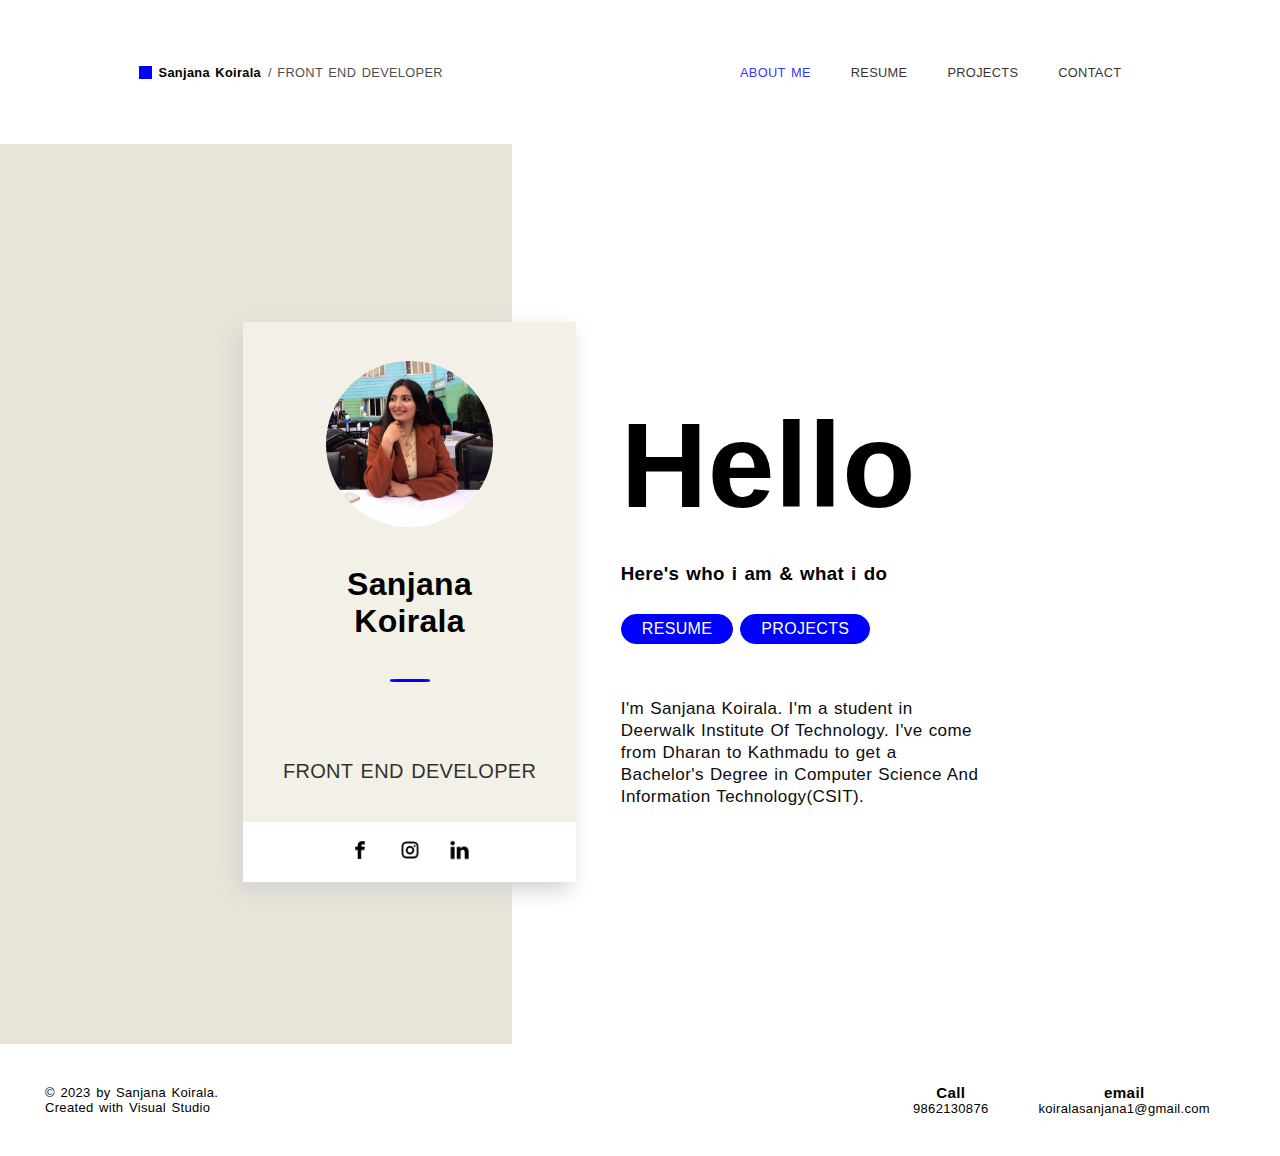
<file: index.html>
<!DOCTYPE html>
<html lang="en">
<head>
    <meta charset="UTF-8">
    <meta name="viewport" content="width=device-width, initial-scale=1.0">
    <link href="assets/css/style.css" rel="stylesheet" type="text/css">
    <title>Document</title>
</head>
<body>

    <nav class="navbar">

        <section class="nav-left-content">

            <div class="head-box"></div>
            <h2 class="header"><a class="head-link" href=index.html>Sanjana Koirala<span class="header-text">/  front end developer</span></a></h2>

        </section>


        <ul class="nav-right-content nav-list">

            <li class="nav-list-items">

                <a href="index.html" class="nav-list-item-links active">ABOUT ME</a>

            </li>

            <li class="nav-list-items">

                <a href="assets/resume.html" class="nav-list-item-links ">RESUME</a>

            </li>

            <li class="nav-list-items">

                <a href="assets/projects.html" class="nav-list-item-links ">PROJECTS</a>

            </li>

            <li class="nav-list-items">

                <a href="assets/contact.html" class="nav-list-item-links ">CONTACT</a>

            </li>

        </ul>

        <div class="menu"> 
            <div class="line-1"></div>
            <div class="line-2"></div>
            <div class="line-3"></div>
        </div>

    </nav>


    <main class="main">
        
        <div class="fixed-box"></div>

        <div class="my-box-1">

            <img class="box-1-content img-box-1" src="assets/img/me3.jpg" alt="me">

            <h1 class="box-1-text text-1">Sanjana </h1>

            <h1 class="box-1-text text-1">Koirala</h1>

            <div class=text-1-underline></div>

            <h2 class="box-1-text text-2">FRONT END DEVELOPER</h2>

            <ul class="box-1-attached-box">

                
                <li class="box-1-attached-box-list">

                    <a href="https://www.facebook.com/sanjana.koirala.98/" target="_blank" class="attached-box-contact-icon">
                        <img class="attached-box-img" src="assets/img/fb.png">
                    </a>
    
                    </li>

                <li class="box-1-attached-box-list">

                <a href="https://www.instagram.com/s.koiralaa/" target="_blank" class="attached-box-contact-icon">
                    <img class="attached-box-img" src="assets/img/ig.png">
                </a>

                </li>

                <li class="box-1-attached-box-list">

                    <a href="https://www.linkedin.com/in/sanjana-koirala-20940a179/" target="_blank" class="attached-box-contact-icon">
                        <img class="attached-box-img" src="assets/img/linkedin.png">
                    </a>
    
                    </li>

            </ul>

        </div>

        <div class="my-box-2">

            <div class="box-2-content">

                <h1 class="box-2-text box-2-text-1">Hello</h1>

                <h3 class="box-2-text box-2-text-2" >Here's who i am & what i do</h3>

                <div class="buttons">
                    <a href="assets/resume.html" class="button">RESUME</a>
                    <a href="assets/projects.html" class="button">PROJECTS</a>
                </div>

                <p class="about-text">
                    I'm Sanjana Koirala.
                    I'm a student in Deerwalk Institute Of Technology.
                    I've come from Dharan to Kathmadu to get a Bachelor's Degree in Computer Science And Information Technology(CSIT).
                </p>

            </div>

        </div>

    </main>

    <footer class="footer">

        <section class="left-content">

            <p>© 2023 by Sanjana Koirala.</p>
            <p>Created with Visual Studio</p>

        </section>

        <section class="right-content">

            <section class="right-content-text">

                <h3>Call</h3>
                <p>9862130876</p>

            </section>

            <section class="right-content-text">

                <h3>email</h3>
                <p>koiralasanjana1@gmail.com</p>

            </section>

        </section>

    </footer>

    
    <script src="assets/js/main.js">
    </script>

</body>

</html>
</file>
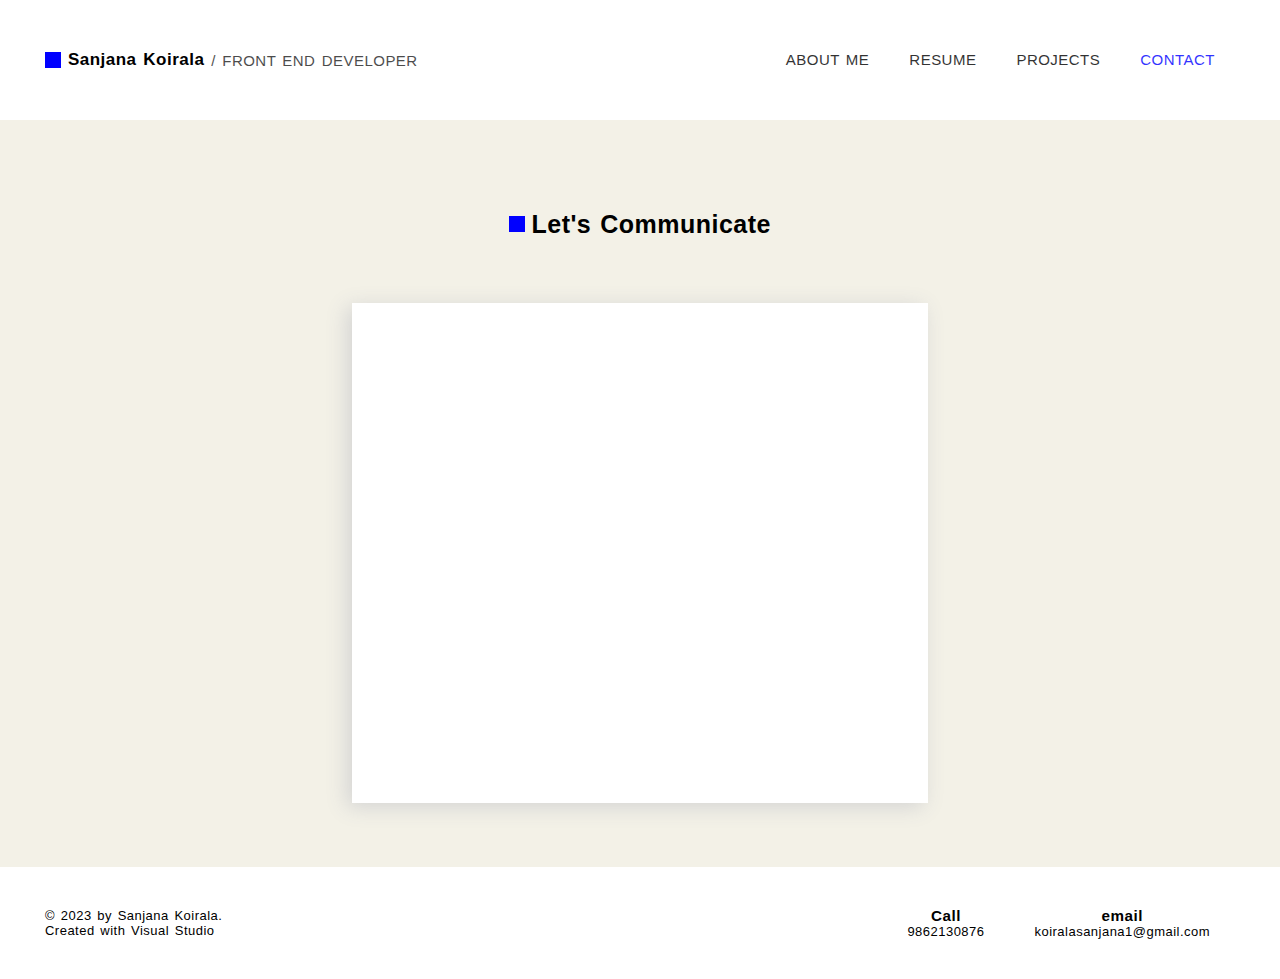
<file: assets/contact.html>
<!DOCTYPE html>
<html lang="en">
<head>
    <meta charset="UTF-8">
    <meta name="viewport" content="width=device-width, initial-scale=1.0">
    <link href="css/contact.css" rel="stylesheet" type="text/css">
    <title>Document</title>
</head>

<body>
    <nav class="navbar">

        <section class="nav-left-content">

            <div class="head-box"></div>

            <h2 class="header">

                <a class="head-link" href=index.html>Sanjana Koirala</a>

            </h2>

            <h2 class="header-text">

                <a class="head-link" href="index.html"> / FRONT END DEVELOPER</a>

            </h2>

        </section>

        <section class="nav-right-content">

            <ul class="nav-list">

                <li class="nav-list-items">
                    <a href="../index.html" class="nav-list-item-links ">ABOUT ME</a>
                </li>

                <li class="nav-list-items">
                    <a href="resume.html" class="nav-list-item-links ">RESUME</a>
                </li>

                <li class="nav-list-items">
                    <a href="projects.html" class="nav-list-item-links ">PROJECTS</a>
                </li>

                <li class="nav-list-items">
                    <a href="contact.html" class="nav-list-item-links active">CONTACT</a>
                </li>

            </ul>

            
        </section>

    </nav>

    <main class="main"> 

        <div  class="head-text">
            <div class="text-box"></div>
            <h1 class="text-content">Let's Communicate</h1>
        </div>
        <div class="contact-box">
            <form>
                
            </form>
        </div>
    
    </main>

    <footer class="footer">

        <section class="left-content">

            <p>© 2023 by Sanjana Koirala.</p>
            <p>Created with Visual Studio</p>

        </section>

        <section class="right-content">

            <section class="right-content-text">

                <h3>Call</h3>
                <p>9862130876</p>

            </section>

            <section class="right-content-text">

                <h3>email</h3>
                <p>koiralasanjana1@gmail.com</p>

            </section>

        </section>

    </footer>

</body>
</html>
</file>
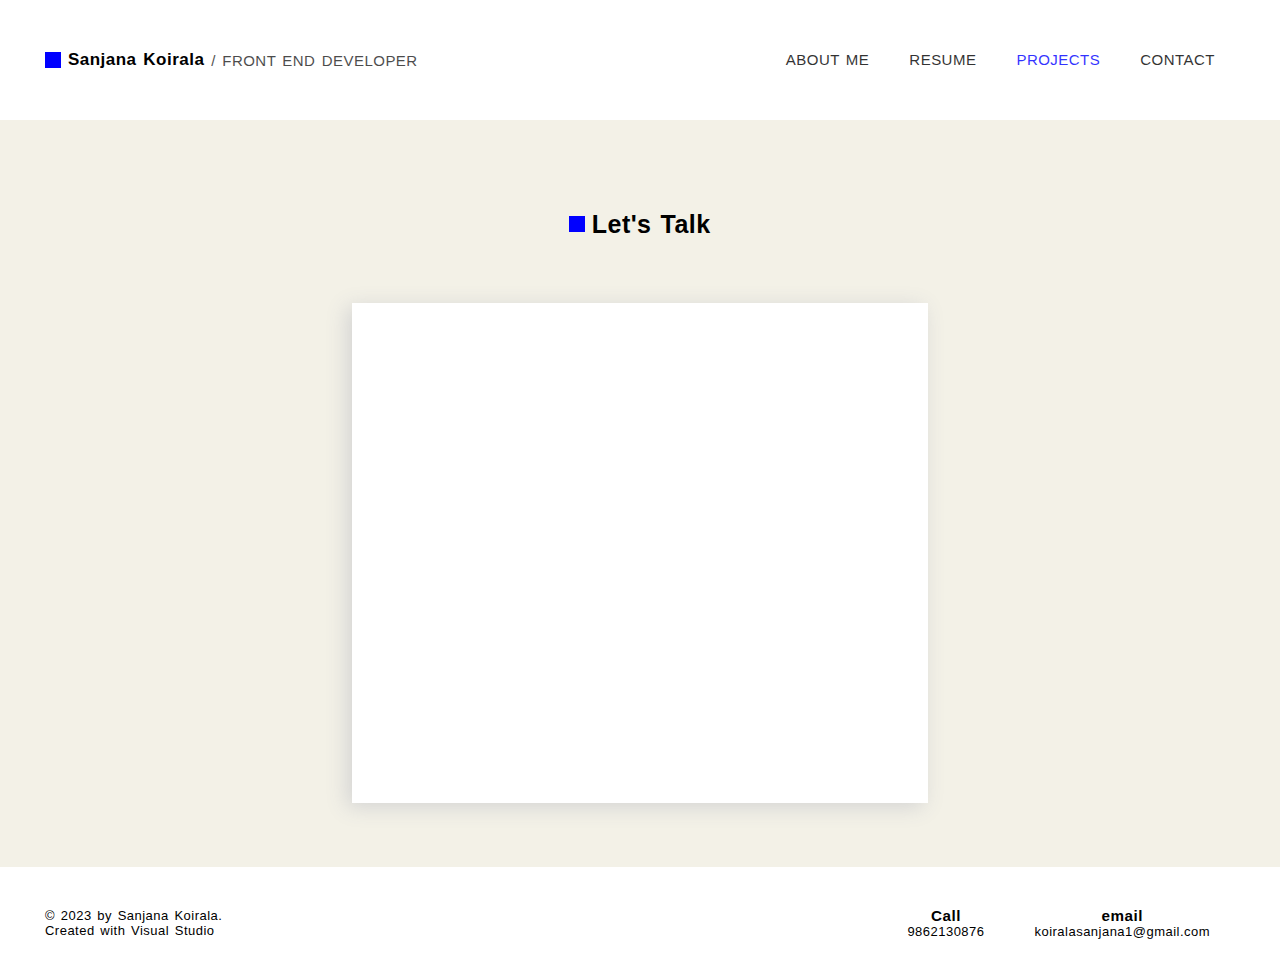
<file: assets/projects.html>
<!DOCTYPE html>
<html lang="en">
<head>
    <meta charset="UTF-8">
    <meta name="viewport" content="width=device-width, initial-scale=1.0">
    <link href="css/projects.css" rel="stylesheet" type="text/css">
    <title>Document</title>
</head>

<body>
    <nav class="navbar">

        <section class="nav-left-content">

            <div class="head-box"></div>

            <h2 class="header">

                <a class="head-link" href=index.html>Sanjana Koirala</a>

            </h2>

            <h2 class="header-text">

                <a class="head-link" href="index.html"> /  FRONT END DEVELOPER</a>

            </h2>

        </section>

        <section class="nav-right-content">

            <ul class="nav-list">

                <li class="nav-list-items">
                    <a href="../index.html" class="nav-list-item-links ">ABOUT ME</a>
                </li>

                <li class="nav-list-items">
                    <a href="resume.html" class="nav-list-item-links ">RESUME</a>
                </li>

                <li class="nav-list-items">
                    <a href="projects.html" class="nav-list-item-links active">PROJECTS</a>
                </li>

                <li class="nav-list-items">
                    <a href="contact.html" class="nav-list-item-links ">CONTACT</a>
                </li>

            </ul>

            
        </section>

    </nav>

    <main class="main"> 

        <div  class="head-text">
            <div class="text-box"></div>
            <h1 class="text-content">Let's Talk</h1>
        </div>
        <div class="contact-box">
            <form>
                
            </form>
        </div>
    
    </main>

    <footer class="footer">

        <section class="left-content">

            <p>© 2023 by Sanjana Koirala.</p>
            <p>Created with Visual Studio</p>

        </section>

        <section class="right-content">

            <section class="right-content-text">

                <h3>Call</h3>
                <p>9862130876</p>

            </section>

            <section class="right-content-text">

                <h3>email</h3>
                <p>koiralasanjana1@gmail.com</p>

            </section>

        </section>

    </footer>

</body>
</html>
</file>
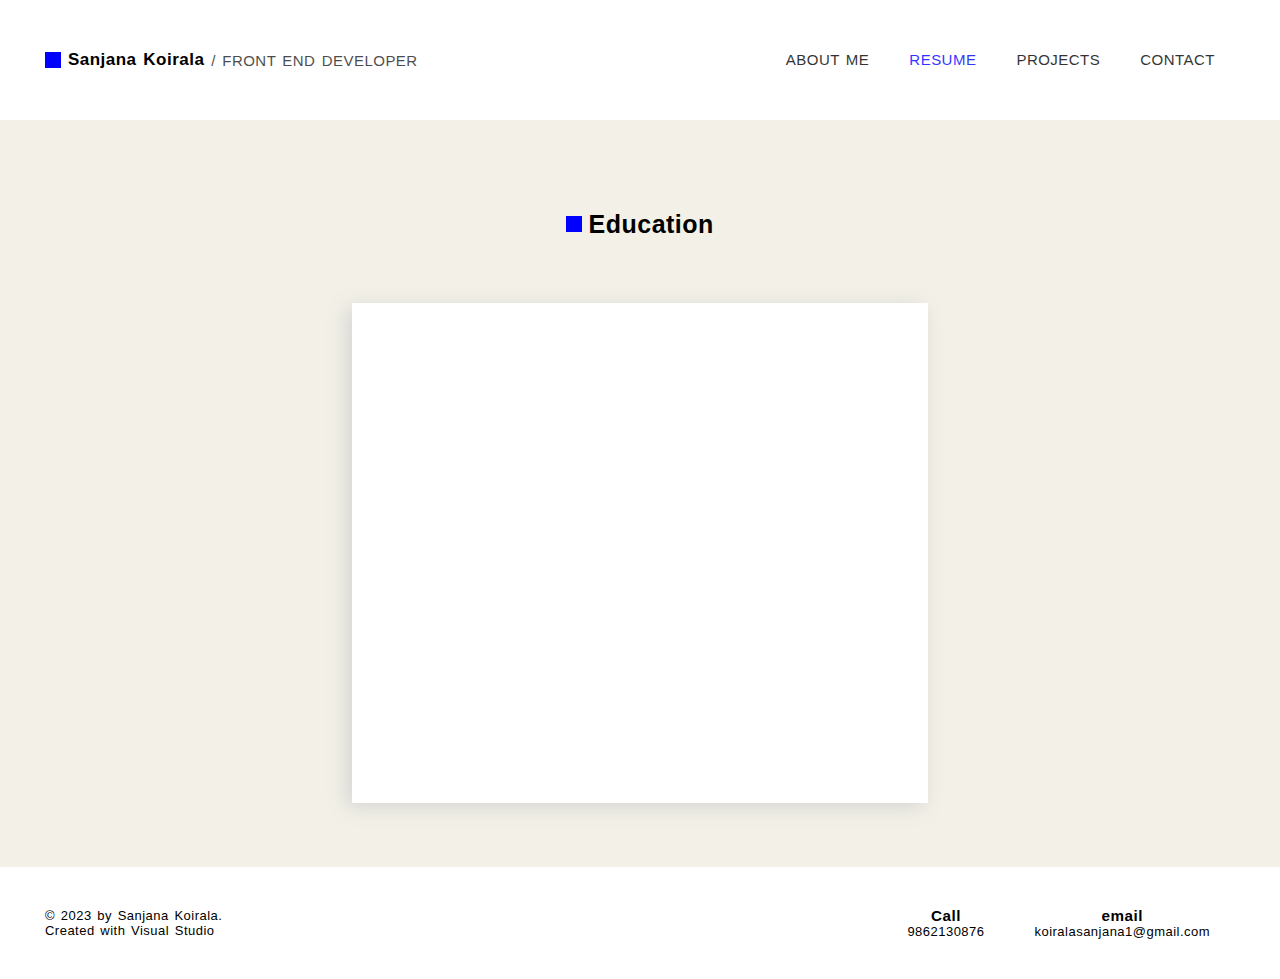
<file: assets/resume.html>
<!DOCTYPE html>
<html lang="en">
<head>
    <meta charset="UTF-8">
    <meta name="viewport" content="width=device-width, initial-scale=1.0">
    <link href="css/projects.css" rel="stylesheet" type="text/css">
    <title>Document</title>
</head>

<body>
    <nav class="navbar">

        <section class="nav-left-content">

            <div class="head-box"></div>

            <h2 class="header">

                <a class="head-link" href=index.html>Sanjana Koirala</a>

            </h2>

            <h2 class="header-text">

                <a class="head-link" href="index.html"> /  FRONT END DEVELOPER</a>

            </h2>

        </section>

        <section class="nav-right-content">

            <ul class="nav-list">

                <li class="nav-list-items">
                    <a href="../index.html" class="nav-list-item-links ">ABOUT ME</a>
                </li>

                <li class="nav-list-items">
                    <a href="resume.html" class="nav-list-item-links active">RESUME</a>
                </li>

                <li class="nav-list-items">
                    <a href="projects.html" class="nav-list-item-links ">PROJECTS</a>
                </li>

                <li class="nav-list-items">
                    <a href="contact.html" class="nav-list-item-links ">CONTACT</a>
                </li>

            </ul>

            
        </section>

    </nav>

    <main class="main"> 

        <div  class="head-text">
            <div class="text-box"></div>
            <h1 class="text-content">Education</h1>
        </div>
        <div class="contact-box">
            <form>
                
            </form>
        </div>
    
    </main>

    <footer class="footer">

        <section class="left-content">

            <p>© 2023 by Sanjana Koirala.</p>
            <p>Created with Visual Studio</p>

        </section>

        <section class="right-content">

            <section class="right-content-text">

                <h3>Call</h3>
                <p>9862130876</p>

            </section>

            <section class="right-content-text">

                <h3>email</h3>
                <p>koiralasanjana1@gmail.com</p>

            </section>

        </section>

    </footer>

</body>
</html>
</file>
<file: assets/css/style.css>
*{
    margin: 0;
    padding: 0;
    box-sizing: border-box;
}

body{
    font-family: Arial, Helvetica, sans-serif;
    letter-spacing: 0.02em;
    word-spacing: 0.1em;
}

.navbar{
    position: sticky;
    top: 0;
    z-index: 9999;
    background-color: white;
    display: flex;
    justify-content: space-around;
    width: 100%;
    height: 16vh;
    align-items: center;
}

.nav-left-content{
    display: flex;
    align-items: center;
}

.head-box{
    height: 13px;
    width: 13px;
    border: 1px solid blue;
    background-color: blue;
    color: blue;
}

.header{
    padding-left: 7px;
    font-size: 80%;
}

.header-text{
    padding-left: 7px;
    text-transform: uppercase;
    font-weight: lighter;
    opacity: 0.7;
}

.head-link{
    text-decoration: none;
    color: black;
}

.nav-list{
    display: flex;
}

.nav-list-items{
    display: block;
    padding: 0px 20px;
}

.nav-list-item-links{
    text-decoration: none;
    text-align: center;
    color: black;
    opacity: 0.8;
    font-size: 80%;
}

.nav-list-item-links:hover{
    color: blue;
    transition: .3s;
}

.menu{
    display: none;
    cursor: pointer;
}

.menu div{
    width: 25px;
    height: 3px;
    background-color:black;
    margin: 5px;

}

@media screen and (max-width: 1048px){
    .nav-list-items{
        padding: 0px 8px;
    }

    .nav-list-item-links{
        font-size: 75%;
    }

    .header{
        padding-left: 3px;
    }
}


@media screen and (max-width:768px){

    body{
        overflow-x: hidden;
    }

    .nav-list{
        position: absolute;
        height: 92vh;
        top: 16vh;
        background-color: pink;
        display: flex;
        flex-direction: column;
        align-items: center;
        width: 100%;
        transform: translate(100%);

    }

    .nav-list-item-links{
        opacity: 0;
    }

    .menu{
        display: block;
    }

    .active{
        transform: translateX(0%);
    }

}

@keyframes navListFade{
    from{
        opacity: 0;
        transform: translateX(50px);
    }
    to{
        opacity: 1;
        transform: translateX(0px);
    }
}


.active{
    color: blue;
}

.main{
    position: relative;
}


.fixed-box{
    height: 900px;
    width: 40%;
    border: 0px solid  rgb(212, 201, 178);
    background-color: rgb(212, 201, 178);
    opacity: 0.5;
}

.my-box-1{
    position: absolute;
    display: flex;
    flex-direction: column;
    align-items: center;
    justify-content: center;
    height: 560px;
    width: 26%;
    border: 0px solid wheat;
    background-color: rgb(243, 241, 231);
    left: 19%;
    bottom: 18%;
    box-shadow: -5px 8px 20px 0px lightgray;
    
}

.box-1-content{
    display: flex;
    margin-top: auto;
    margin-bottom: auto;
    align-content: center;
    width: 100%;
}

.img-box-1{
    border-radius: 50%;
    width: 50%;
}

.box-1-text{
    text-align: center;
}

.text-1{
    
}

.text-1-underline{
    height: 3px;
    width: 40px;
    border: 1px solid blue;
    background-color: blue;
    border-radius: 25%;
    margin: auto;
}

.text-2{
    font-weight: normal;
    font-size: 20px;
    opacity: 0.8;
    margin: auto;
}

.box-1-attached-box{
    width: 100%;
    height: 60px;
    border: 0px solid white;
    background-color: white;
    display: flex;
    align-items: center;
    justify-content: center;
}

.box-1-attached-box-list{
    list-style: none;
    width: 15%;
    text-align: center;
}

.attached-box-img{
    width: 60%;
}

.attached-box-contact-icon{
    text-decoration: none;
}

.my-box-2{
    position: absolute;
    height: 560px;
    width: 35%;
    border: 0px solid white;
    left: 45%;
    bottom: 18%;
    display: flex;
    flex-direction: column;
    justify-content: center;
    align-items: center;
}

.box-2-content{
    width: 80%;
    margin: auto;
    
}

.box-2-text{
    width: 100%;
    margin-bottom: 8%;
}

.box-2-text-1{
    font-size: 120px;
    font-weight: bolder;

}

.box-2-text-2{

}

.buttons{
    margin-bottom: 15%;
    display: flex;
    flex-direction: row;
    }

.button{
    display: block;
    margin-right: 2%;
    padding: 5px 20px;
    border-radius: 15px;
    color: white;
    background-color: blue;
    border: 1px solid blue;
    text-decoration: none;
}

.button:hover{
    color: black;
    background-color: white;
    border: 1px solid black;
}

.about-text{
    letter-spacing: 0.025em;
    word-spacing: 0.05em;
    line-height: 22px;
    font-size: 17px;
    opacity: 0.95;
}


.footer{
    position: sticky;
    top: 0;
    z-index: 9999;
    background-color: white;
    display: flex;
    padding: 40px 45px;
    width: 100%;
    margin: 0 auto;
    align-items: center;
    font-size: 13px;
}

.right-content{
    margin-left: auto;
    display: flex;
    flex-direction: row;
}

.right-content-text{
    display: flex;
    flex-direction: column;
    padding: 0px 25px;
    text-align: center;
}
</file>
<file: assets/css/contact.css>
*{
    margin: 0;
    padding: 0;
    box-sizing: border-box;
}

body{
    font-family: Arial, Helvetica, sans-serif;
    letter-spacing: 0.03em;
    word-spacing: 0.1em;
    background-color: rgb(243, 241, 231);;
}

.navbar{
    position: sticky;
    top: 0;
    z-index: 9999;
    background-color: white;
    display: flex;
    padding: 50px 45px;
    width: 100%;
    margin: 0 auto;
    align-items: center;
    transition: 0.6s;
}

.nav-left-content{
    position: relative;
    transition: 0.6s;
    display: flex;
    align-items: center;
}

.head-box{
    height: 8px;
    width: 8px;
    border: 8px solid blue;
    color: blue;
}

.header{
    padding-left: 7px;
    font-size: 17px;
}

.header-text{
    padding-left: 7px;
    font-size: 15px;
    font-weight: lighter;
    opacity: 0.7;
}

.head-link{
    text-decoration: none;
    color: black;
}

.nav-right-content{
    margin-left: auto;
}

.nav-list{
    display: flex;
    position: relative;
    
}

.nav-list-items{
    position: relative;
    display: block;
    padding: 0px 20px;
}

.nav-list-item-links{
    position: relative;
    text-decoration: none;
    text-align: center;
    color: black;
    opacity: 0.8;
    font-size: 15px;
    transition: 0.5s;
}

.nav-list-item-links:hover{
    color: blue;
    transition: .3s;
}

.active{
    color: blue;
}
.main{
    margin-top: 7%;
    margin-bottom: 5%;
}

.head-text{
    display: flex;
    justify-content: center;
    align-items: center;
    margin-bottom: 5%;
}

.text-box{
    height: 8px;
    width: 8px;
    border: 8px solid blue;
    color: blue;
}

.text-content{
    padding-left: 0.5%;
    font-size: 25px;
    font-weight: bolder;
}

.contact-box{
    height: 500px;
    width: 45%;
    margin: auto;
    background-color: white;
    box-shadow: -5px 4px 20px 0px lightgray;
}

.footer{
    position: sticky;
    top: 0;
    z-index: 9999;
    background-color: white;
    display: flex;
    padding: 40px 45px;
    width: 100%;
    margin: 0 auto;
    align-items: center;
    font-size: 13px;
}

.right-content{
    margin-left: auto;
    display: flex;
    flex-direction: row;
}

.right-content-text{
    display: flex;
    flex-direction: column;
    padding: 0px 25px;
    transition: 0.5s;
    text-align: center;
}
</file>
<file: assets/css/projects.css>
*{
    margin: 0;
    padding: 0;
    box-sizing: border-box;
}

body{
    font-family: Arial, Helvetica, sans-serif;
    letter-spacing: 0.03em;
    word-spacing: 0.1em;
    background-color: rgb(243, 241, 231);;
}

.navbar{
    position: sticky;
    top: 0;
    z-index: 9999;
    background-color: white;
    display: flex;
    padding: 50px 45px;
    width: 100%;
    margin: 0 auto;
    align-items: center;
    transition: 0.6s;
}

.nav-left-content{
    position: relative;
    transition: 0.6s;
    display: flex;
    align-items: center;
}

.head-box{
    height: 8px;
    width: 8px;
    border: 8px solid blue;
    color: blue;
}

.header{
    padding-left: 7px;
    font-size: 17px;
}

.header-text{
    padding-left: 7px;
    font-size: 15px;
    font-weight: lighter;
    opacity: 0.7;
}

.head-link{
    text-decoration: none;
    color: black;
}

.nav-right-content{
    margin-left: auto;
}

.nav-list{
    display: flex;
    position: relative;
    
}

.nav-list-items{
    position: relative;
    display: block;
    padding: 0px 20px;
}

.nav-list-item-links{
    position: relative;
    text-decoration: none;
    text-align: center;
    color: black;
    opacity: 0.8;
    font-size: 15px;
    transition: 0.5s;
}

.nav-list-item-links:hover{
    color: blue;
    transition: .3s;
}

.active{
    color: blue;
}
.main{
    margin-top: 7%;
    margin-bottom: 5%;
}

.head-text{
    display: flex;
    justify-content: center;
    align-items: center;
    margin-bottom: 5%;
}

.text-box{
    height: 8px;
    width: 8px;
    border: 8px solid blue;
    color: blue;
}

.text-content{
    padding-left: 0.5%;
    font-size: 25px;
    font-weight: bolder;
}

.contact-box{
    height: 500px;
    width: 45%;
    margin: auto;
    background-color: white;
    box-shadow: -5px 4px 20px 0px lightgray;
}

.footer{
    position: sticky;
    top: 0;
    z-index: 9999;
    background-color: white;
    display: flex;
    padding: 40px 45px;
    width: 100%;
    margin: 0 auto;
    align-items: center;
    font-size: 13px;
}

.right-content{
    margin-left: auto;
    display: flex;
    flex-direction: row;
}

.right-content-text{
    display: flex;
    flex-direction: column;
    padding: 0px 25px;
    transition: 0.5s;
    text-align: center;
}
</file>
